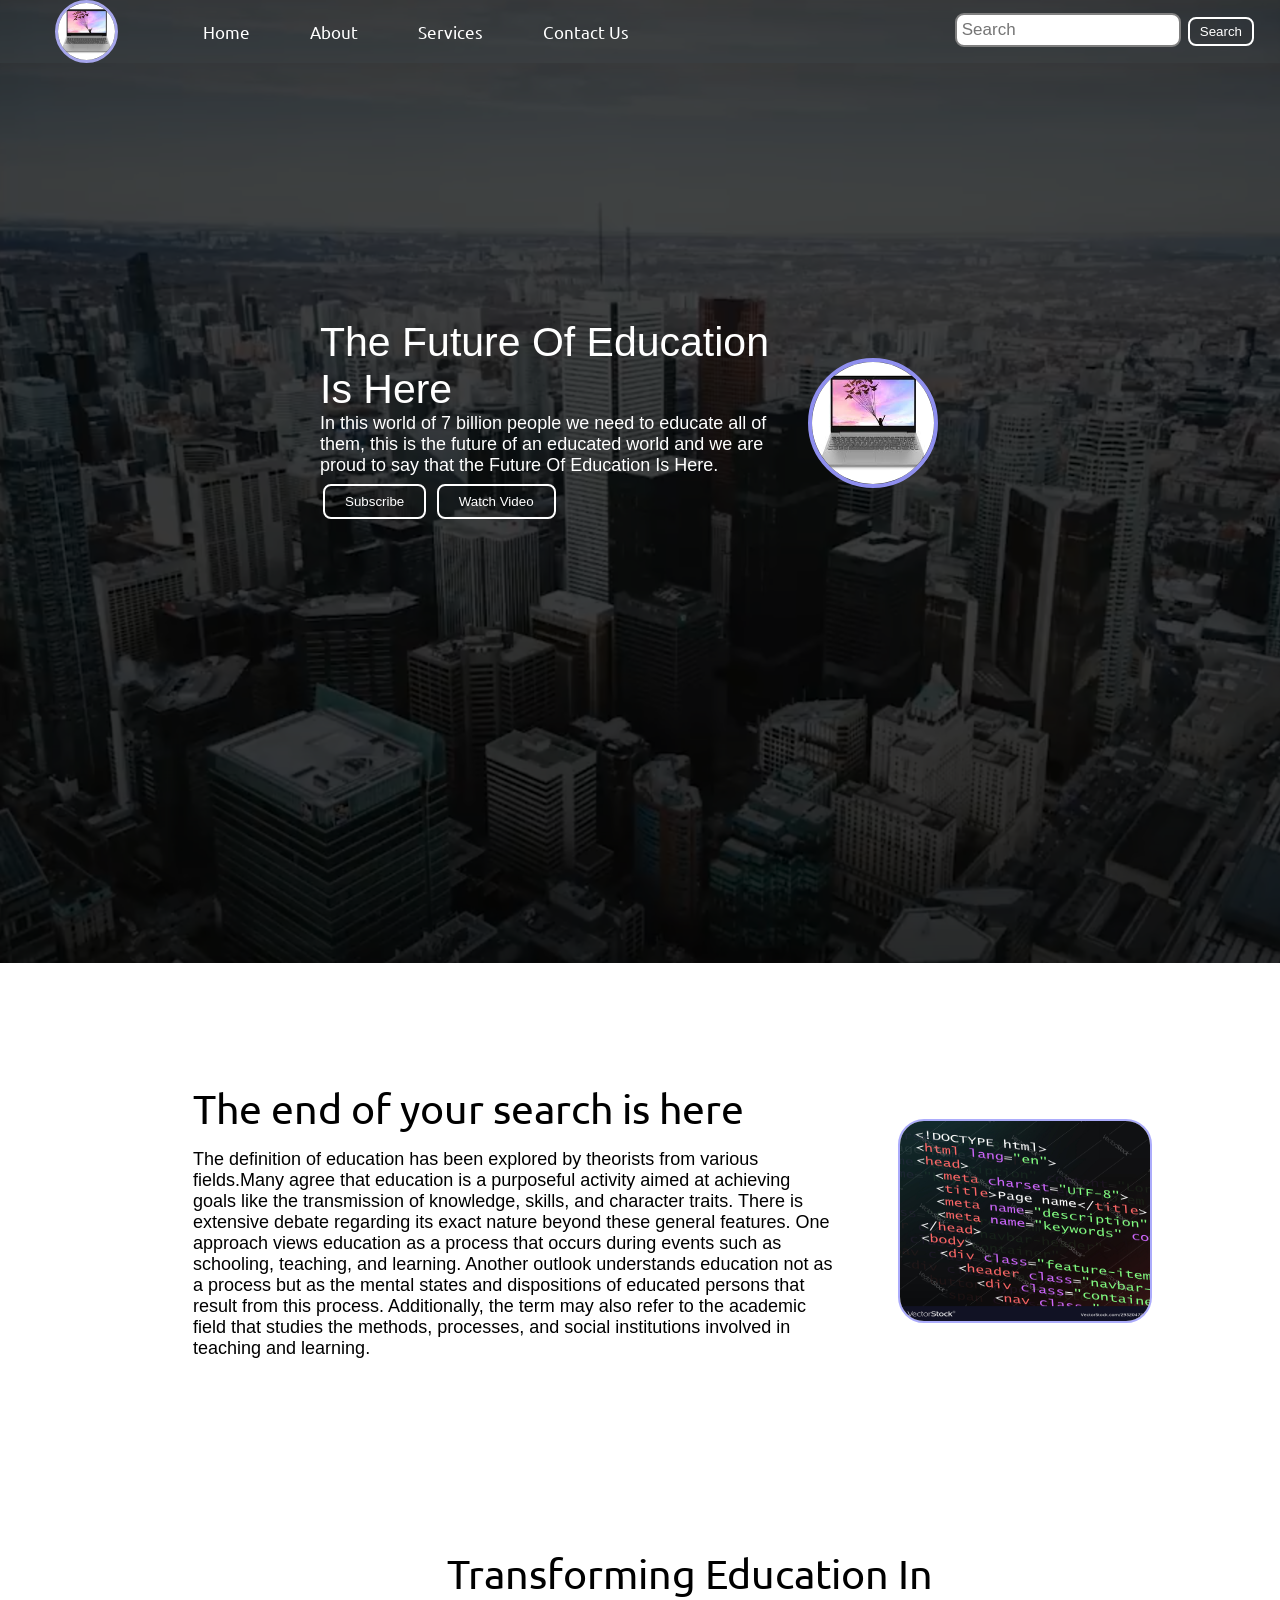
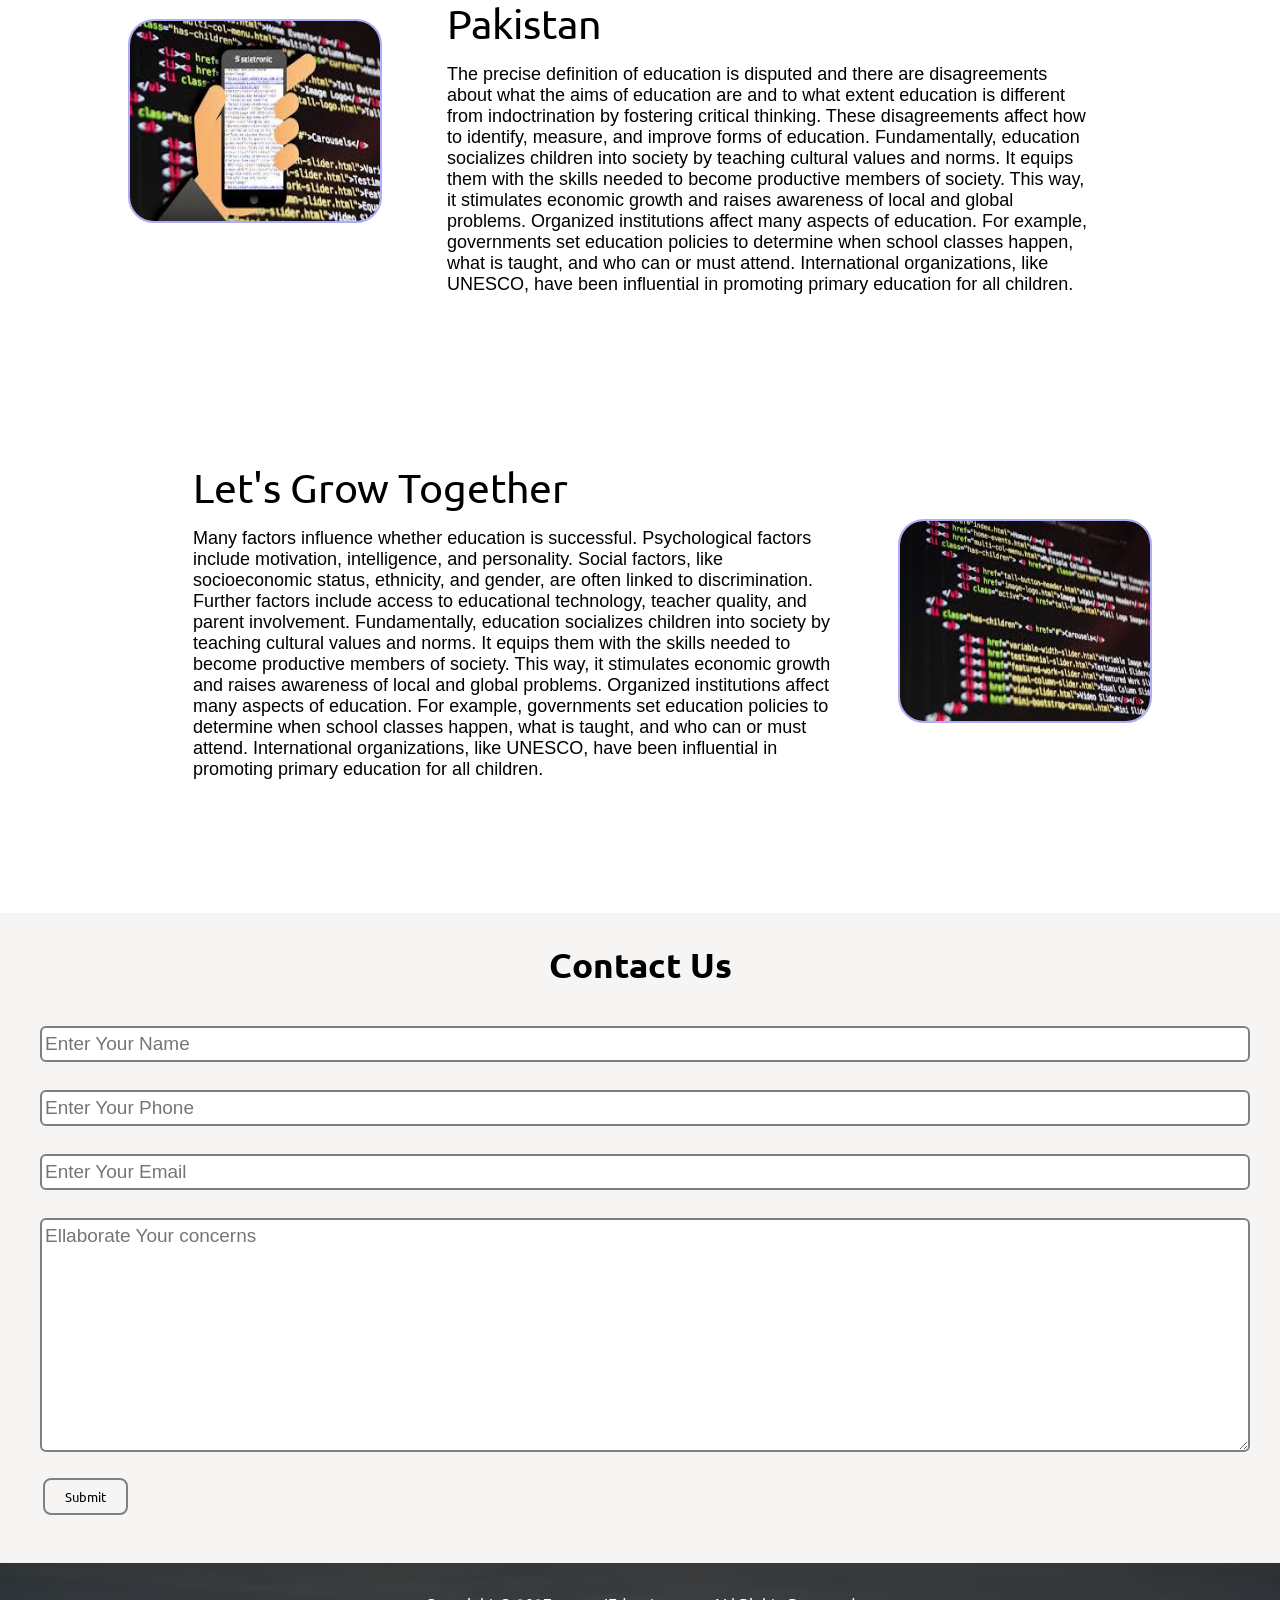
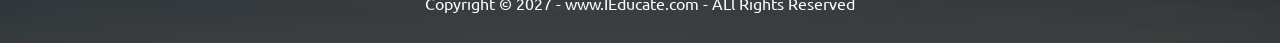
<file: i educate/index.html>
<!DOCTYPE html>
<html lang="en">

<head>
    <meta charset="UTF-8">
    <meta name="viewport" content="width=device-width, initial-scale=1.0">
    <title>IEducate - Transforming Online Education</title>
    <link rel="stylesheet" href="style.css">

</head>

<body>
    <nav class="navbar background">
        <ul class="nav-list">
            <div class="logo"><img src="img.jpeg" alt="Logo"></div>
            <li><a href="#Home">Home</a></li>
            <li><a href="#About">About</a></li>
            <li><a href="#Services">Services</a></li>
            <li><a href="#Contact Us">Contact Us</a></li>
        </ul>
        <div class="right-nav">
            <input type="text" name="search" id="search" placeholder="Search">
            <button class="btn btn-sm">Search</button>
        </div>
    </nav>


    <section class="background firstsection">
        <div class="box-main">
            <div class="firsthalf">
                <p class="text-big">The Future Of Education Is Here</p>
                <p class="text-small">In this world of 7 billion people we need to educate all of them, this is the
                    future of an educated world and we are proud to say that the Future Of Education Is Here. </p>
                <div class="button">
                    <button class="btn">Subscribe</button>
                    <button class="btn">Watch Video</button>

                </div>
            </div>
            <div class="secondhalf">
                <img src="img.jpeg" alt="Laptop image">
            </div>
        </div>
    </section>

    <section class="section">
        <div class="paras">
            <p class="sectiontag text-big">The end of your search is here</p>
            <p class="sectionsubtag text-small">The definition of education has been explored by theorists from various
                fields.Many agree that education is a purposeful activity aimed at achieving goals like the
                transmission of knowledge, skills, and character traits. There is extensive debate regarding its
                exact nature beyond these general features. One approach views education as a process that occurs during
                events such as schooling, teaching, and learning. Another outlook understands education not as a
                process but as the mental states and dispositions of educated persons that result from this process.
                Additionally, the term may also refer to the academic field that studies the methods, processes, and
                social institutions involved in teaching and learning.</p>
        </div>
        <div class="thumbnail">
            <img src="c1.jpeg" alt="">
        </div>
    </section>

    <section class="section section-left ">
        <div class="paras">
            <p class="sectiontag text-big">Transforming Education In Pakistan</p>
            <p class="sectionsubtag text-small">The precise definition of education is disputed and there are
                disagreements about what the aims of education are and to what extent education is different from
                indoctrination by fostering critical thinking. These disagreements affect how to identify, measure, and
                improve forms of education. Fundamentally, education socializes children into society by teaching
                cultural values and norms. It equips them with the skills needed to become productive members of
                society. This way, it stimulates economic growth and raises awareness of local and global problems.
                Organized institutions affect many aspects of education. For example, governments set education policies
                to determine when school classes happen, what is taught, and who can or must attend. International
                organizations, like UNESCO, have been influential in promoting primary education for all children.</p>
        </div>
        <div class="thumbnail">
            <img src="c2.jpeg" alt="">
        </div>
    </section>

    <section class="section">
        <div class="paras">
            <p class="sectiontag text-big">Let's Grow Together</p>
            <p class="sectionsubtag text-small">Many factors influence whether education is successful. Psychological
                factors include motivation, intelligence, and personality. Social factors, like socioeconomic status,
                ethnicity, and gender, are often linked to discrimination. Further factors include access to educational
                technology, teacher quality, and parent involvement. Fundamentally, education socializes children into
                society by teaching cultural values and norms. It equips them with the skills needed to become
                productive members of society. This way, it stimulates economic growth and raises awareness of local and
                global problems. Organized institutions affect many aspects of education. For example, governments set
                education policies to determine when school classes happen, what is taught, and who can or must attend.
                International organizations, like UNESCO, have been influential in promoting primary education for all
                children.</p>
        </div>
        <div class="thumbnail">
            <img src="c3.jpeg" alt="">
        </div>
    </section>

    <section class="contact">
        <h1 class="text-center">Contact Us</h1>
        <div class="form">
            <input type="text" class="form-input" name="Name" id="name" placeholder="Enter Your Name">
            <input type="Phone" class="form-input" name="Phone" id="Phone" placeholder="Enter Your Phone">
            <input type="Email" class="form-input" name="Email" id="Email" placeholder="Enter Your Email ">
            <textarea name="text" class="form-input" id="text" cols="30" rows="10"
                placeholder="Ellaborate Your concerns"></textarea>
            <button class="btn btn-dark">Submit</button>
        </div>
    </section>


    <footer class="background">
        <p class="text-footer">
            Copyright &copy; 2027 - www.IEducate.com - ALl Rights Reserved
        </p>
    </footer>
</body>

</html>
</file>
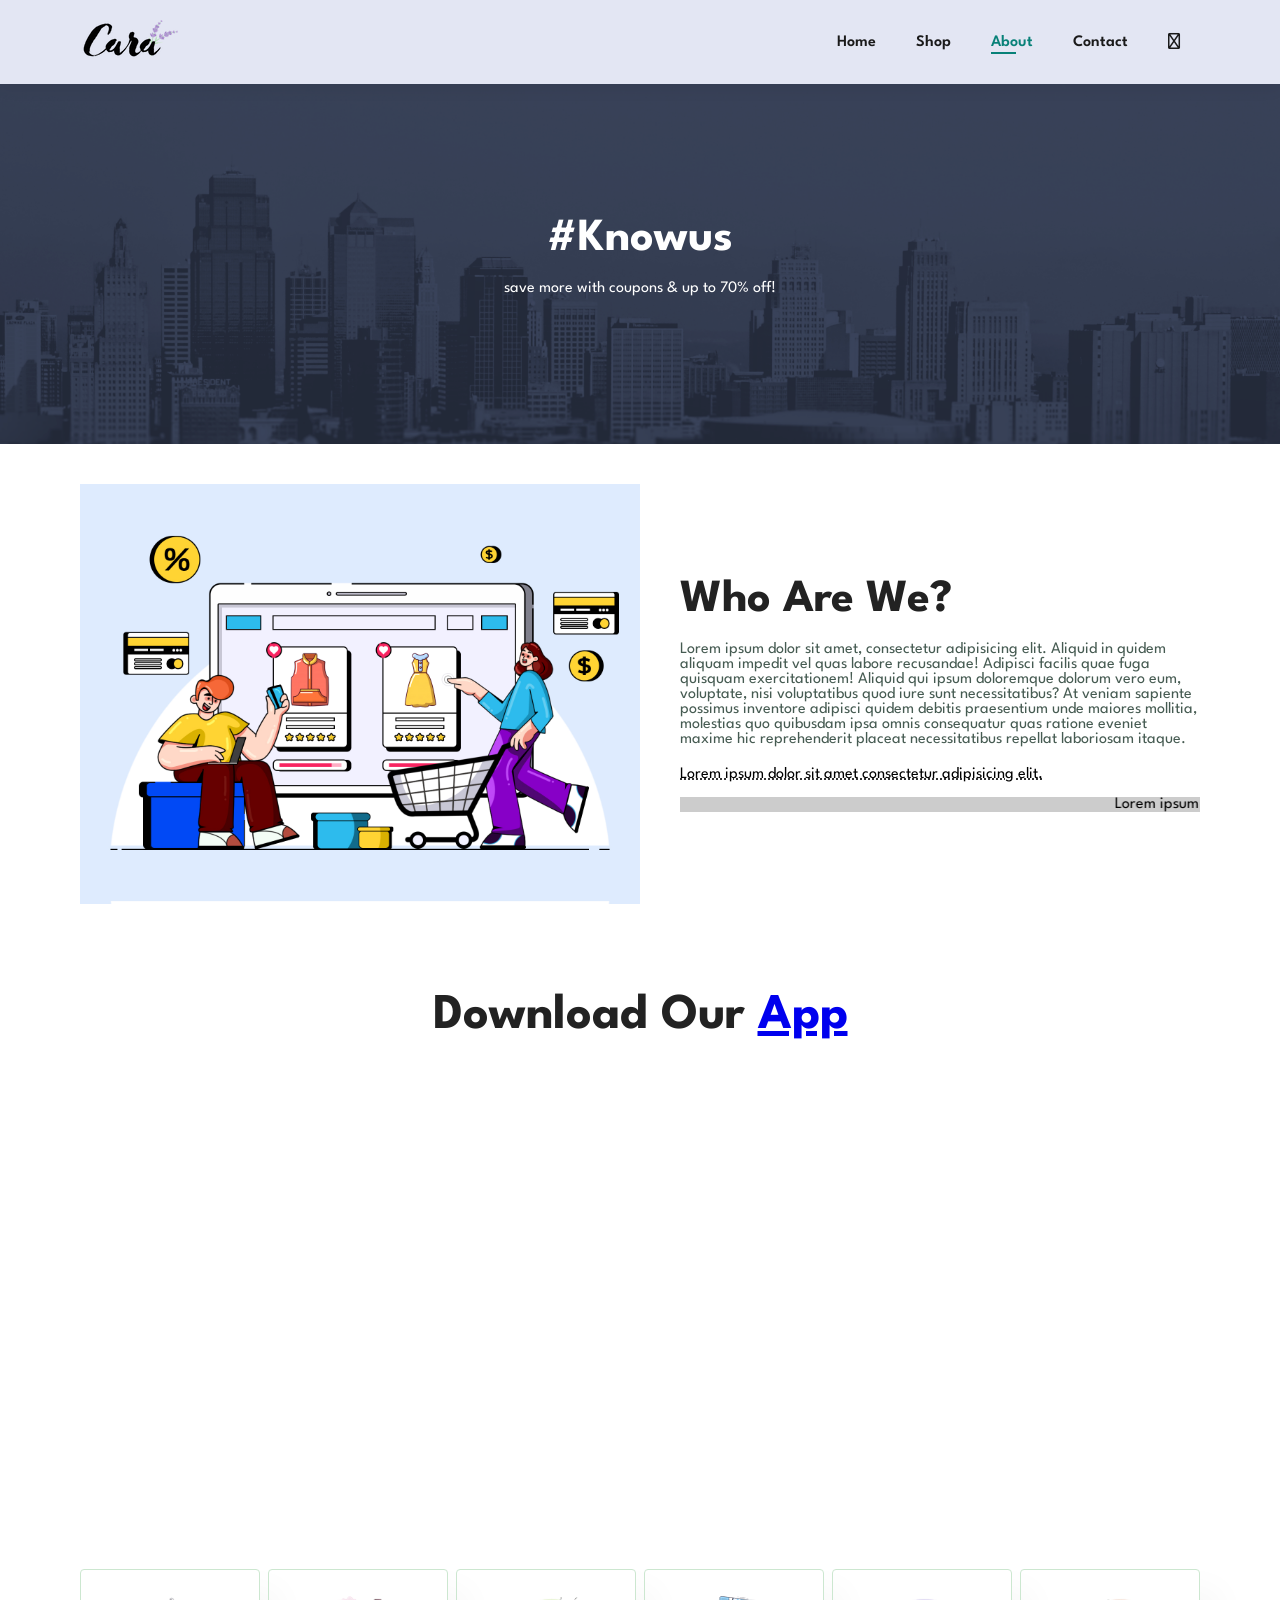
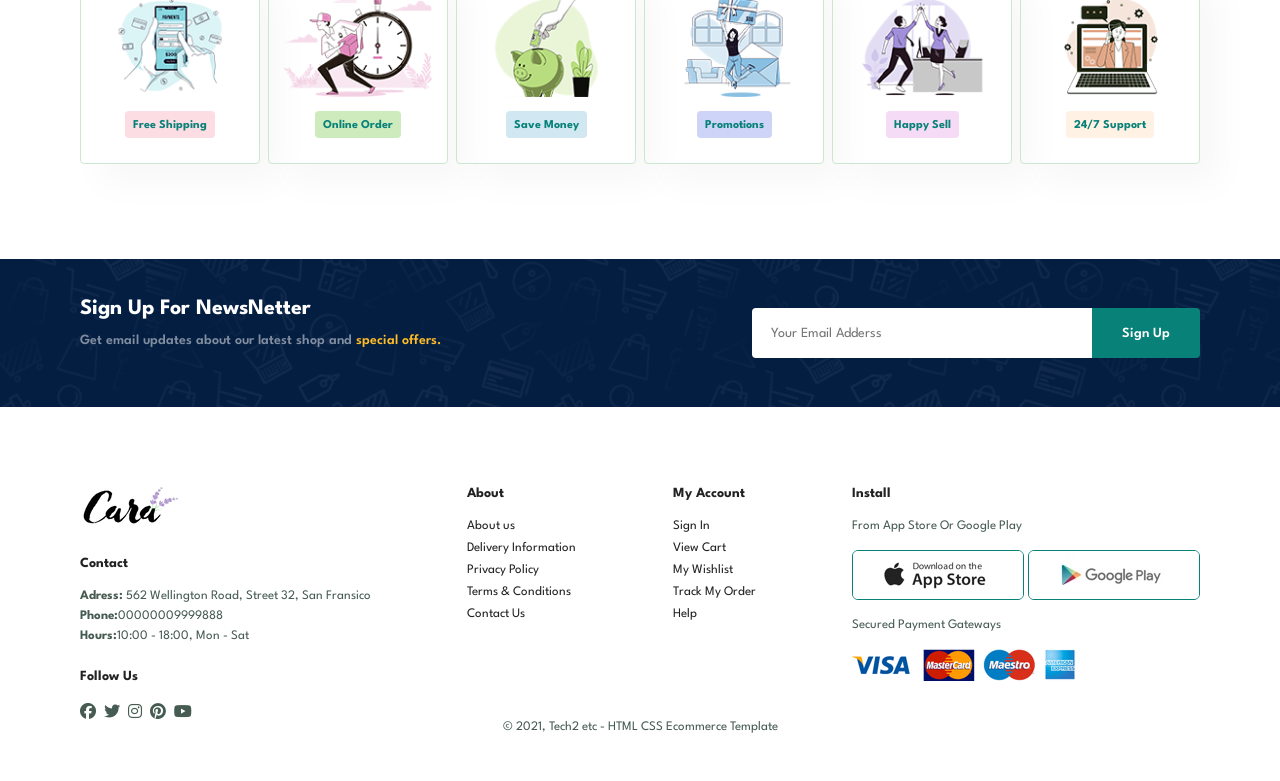
<file: e-commerce web/about.html>
<!DOCTYPE html>
<html lang="en">

<head>
    <meta charset="UTF-8">
    <meta name="viewport" content="width=device-width, initial-scale=1.0">
    <title>Document</title>
    <link rel="stylesheet" href="style.css">
    <link rel="stylesheet" href="https://cdnjs.cloudflare.com/ajax/libs/font-awesome/6.5.1/css/all.min.css"
        integrity="sha512-DTOQO9RWCH3ppGqcWaEA1BIZOC6xxalwEsw9c2QQeAIftl+Vegovlnee1c9QX4TctnWMn13TZye+giMm8e2LwA=="
        crossorigin="anonymous" referrerpolicy="no-referrer" />
</head>

<body>
    <section id="header">
        <a href="#"><img src="logo.png" alt=""></a>
        <div>
            <ul id="nav-bar">
                <li><a href="index.html">Home</a></li>
                <li><a href="shop.html">Shop</a></li>
                <li><a class="active" href="about.html">About</a></li>
                <li><a href="contact.html">Contact</a></li>
                <li><a href="cart.html"><i class="far fa-shopping-bag"></i></a></li>
            </ul>
            <div id="mobile">
                <i id="bar" class=""></i>
            </div>
        </div>
    </section>

    <section id="page-header" class="about-header" style="background-image: url(banner.png);">
        <h2>#Knowus</h2>
        <p>save more with coupons & up to 70% off!</p>
    </section>

    <section id="about-head" class="section-p1">
        <img src="a6.jpg" alt="">
        <div>
            <h2>Who Are We?</h2>
            <p>Lorem ipsum dolor sit amet, consectetur adipisicing elit. Aliquid in quidem aliquam impedit vel quas
                labore recusandae! Adipisci facilis quae fuga quisquam exercitationem! Aliquid qui ipsum doloremque
                dolorum vero eum, voluptate, nisi voluptatibus quod iure sunt necessitatibus? At veniam sapiente
                possimus inventore adipisci quidem debitis praesentium unde maiores mollitia, molestias quo quibusdam
                ipsa omnis consequatur quas ratione eveniet maxime hic reprehenderit placeat necessitatibus repellat
                laboriosam itaque.</p>
            <abbr title="">Lorem ipsum dolor sit amet consectetur adipisicing elit. </abbr>
            <br><br>
            <marquee bgcolor="#ccc" loop="-1" scrollamount="5" width="100%">Lorem ipsum dolor sit amet, consectetur
                adipisicing elit. Cum eaque corrupti exercitationem nobis veniam delectus optio dolorem, sed maxime
                cumque nostrum sequi magnam perspiciatis molestias consequatur beatae ducimus sunt architecto?</marquee>
        </div>
    </section>

    <section id="about-app" class="section-p1">
        <h1>Download Our <a href="#">App</a></h1>
        <div class="video">
            <video autoplay muted loop src="1.mp4"></video>
        </div>
    </section>

    <section id="feature" class="section-p1">

        <div class="fe-box">
            <img src="f1.png" alt="">
            <h6>Free Shipping</h6>
        </div>
        <div class="fe-box">
            <img src="f2.png" alt="">
            <h6>Online Order</h6>
        </div>
        <div class="fe-box">
            <img src="f3.png" alt="">
            <h6>Save Money</h6>
        </div>
        <div class="fe-box">
            <img src="f4.png" alt="">
            <h6>Promotions</h6>
        </div>
        <div class="fe-box">
            <img src="f5.png" alt="">
            <h6>Happy Sell</h6>
        </div>
        <div class="fe-box">
            <img src="f6.png" alt="">
            <h6>24/7 Support</h6>
        </div>
    </section>

    <section id="newsletter" class="section-p1 section-m1">
        <div class="newstext">
            <h4>Sign Up For NewsNetter</h4>
            <p>Get email updates about our latest shop and<span>
                    special offers.</span></p>
        </div>
        <div class="form">
            <input type="text" placeholder="Your Email Adderss">
            <button class="normal">Sign Up</button>
        </div>
    </section>


    <footer class="section-p1">
        <div class="col">
            <img class="logo" src="logo.png" alt="">
            <h4>Contact</h4>
            <p><strong>Adress:</strong> 562 Wellington Road, Street 32, San Fransico</p>
            <p><strong>Phone:</strong>00000009999888</p>
            <p><strong>Hours:</strong>10:00 - 18:00, Mon - Sat</p>
            <div class="follow">
                <h4>Follow Us</h4>
                <div class="icons">
                    <i class="fa-brands fa-facebook"></i>
                    <i class="fa-brands fa-twitter"></i>
                    <i class="fa-brands fa-instagram"></i>
                    <i class="fa-brands fa-pinterest"></i>
                    <i class="fa-brands fa-youtube"></i>
                </div>
            </div>
        </div>

        <div class="col">
            <h4>About</h4>
            <a href="#">About us</a>
            <a href="#">Delivery Information</a>
            <a href="#">Privacy Policy</a>
            <a href="#">Terms & Conditions</a>
            <a href="#">Contact Us</a>

        </div>
        <div class="col">
            <h4>My Account</h4>
            <a href="#">Sign In</a>
            <a href="#">View Cart</a>
            <a href="#">My Wishlist</a>
            <a href="#">Track My Order</a>
            <a href="#">Help</a>

        </div>

        <div class="col install">
            <h4>Install</h4>
            <p>From App Store Or Google Play</p>
            <div class="row">
                <img src="app.jpg" alt="">
                <img src="play.jpg" alt="">
            </div>
            <p>Secured Payment Gateways</p>
            <img src="pay.png" alt="">
        </div>
        <div class="copyright">
            <p>&copy; 2021, Tech2 etc - HTML CSS Ecommerce Template</p>
        </div>
    </footer>

    </body>
    </html>
</file>
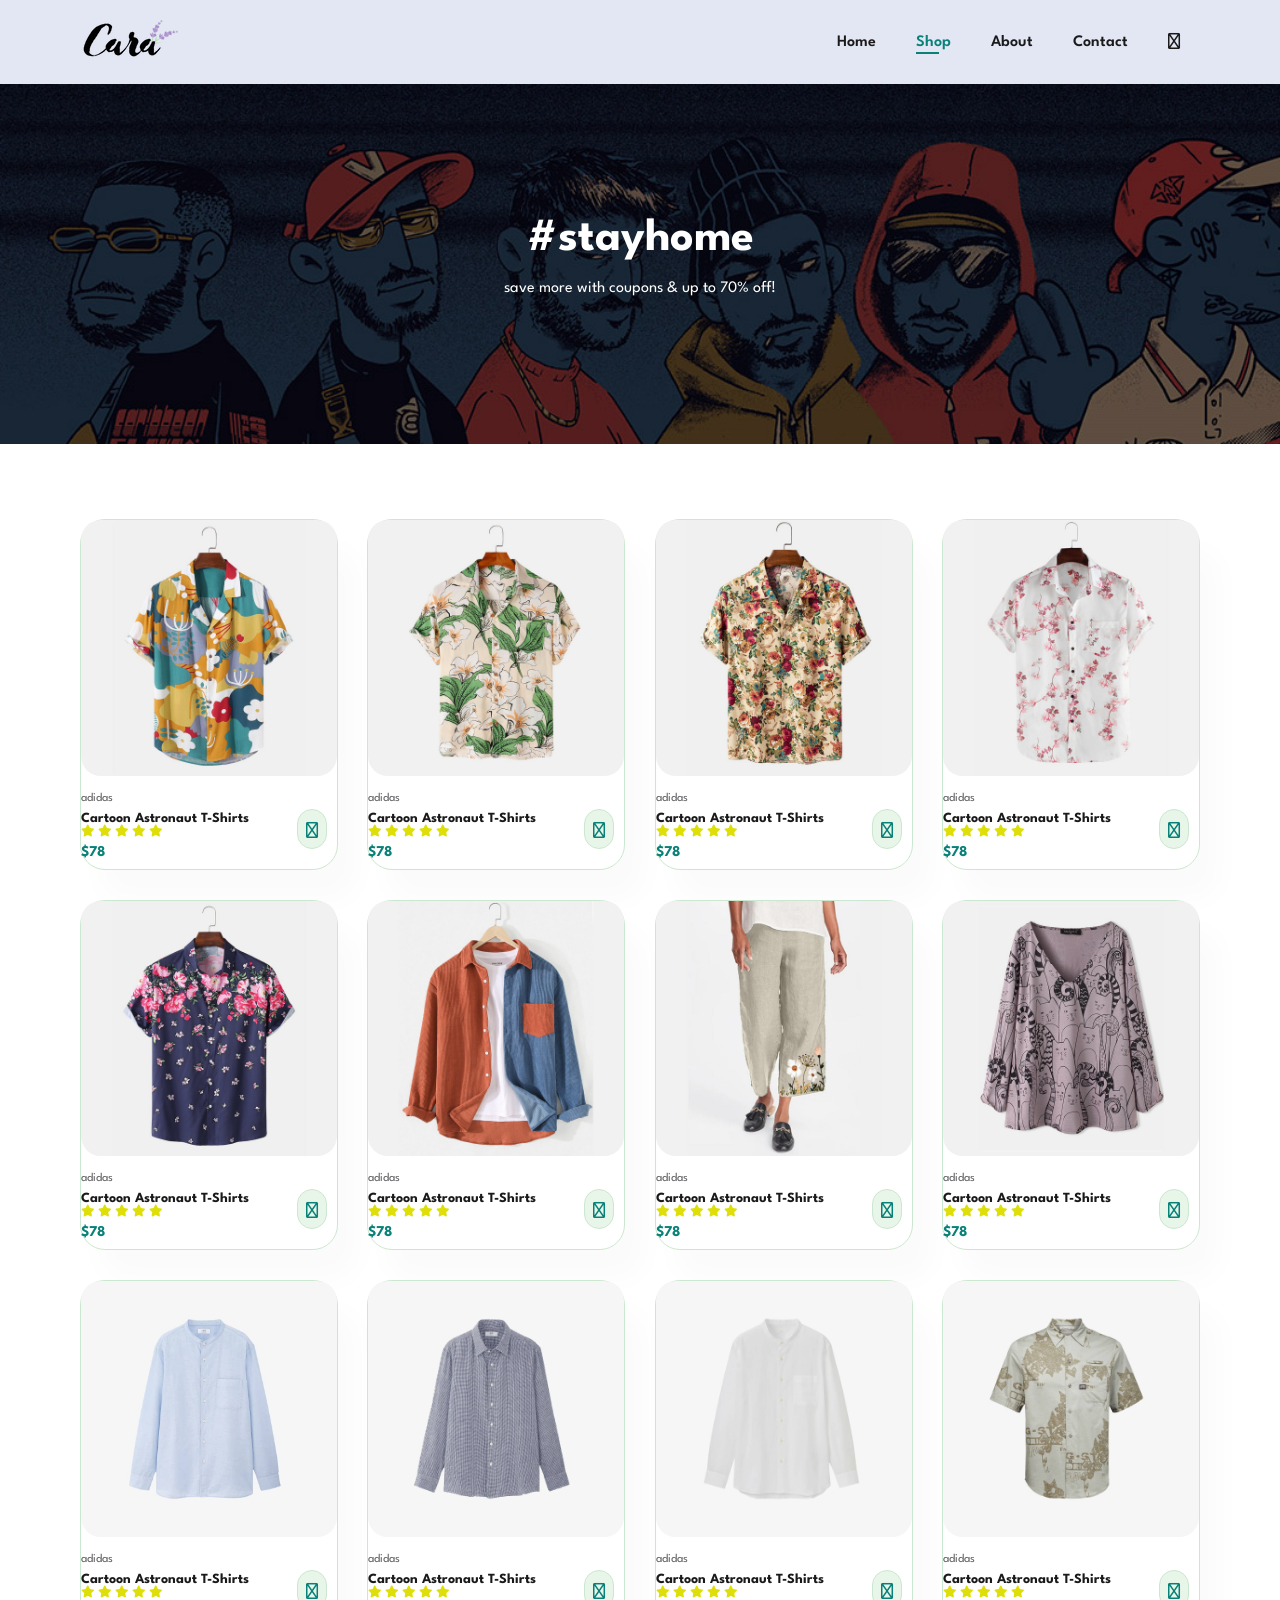
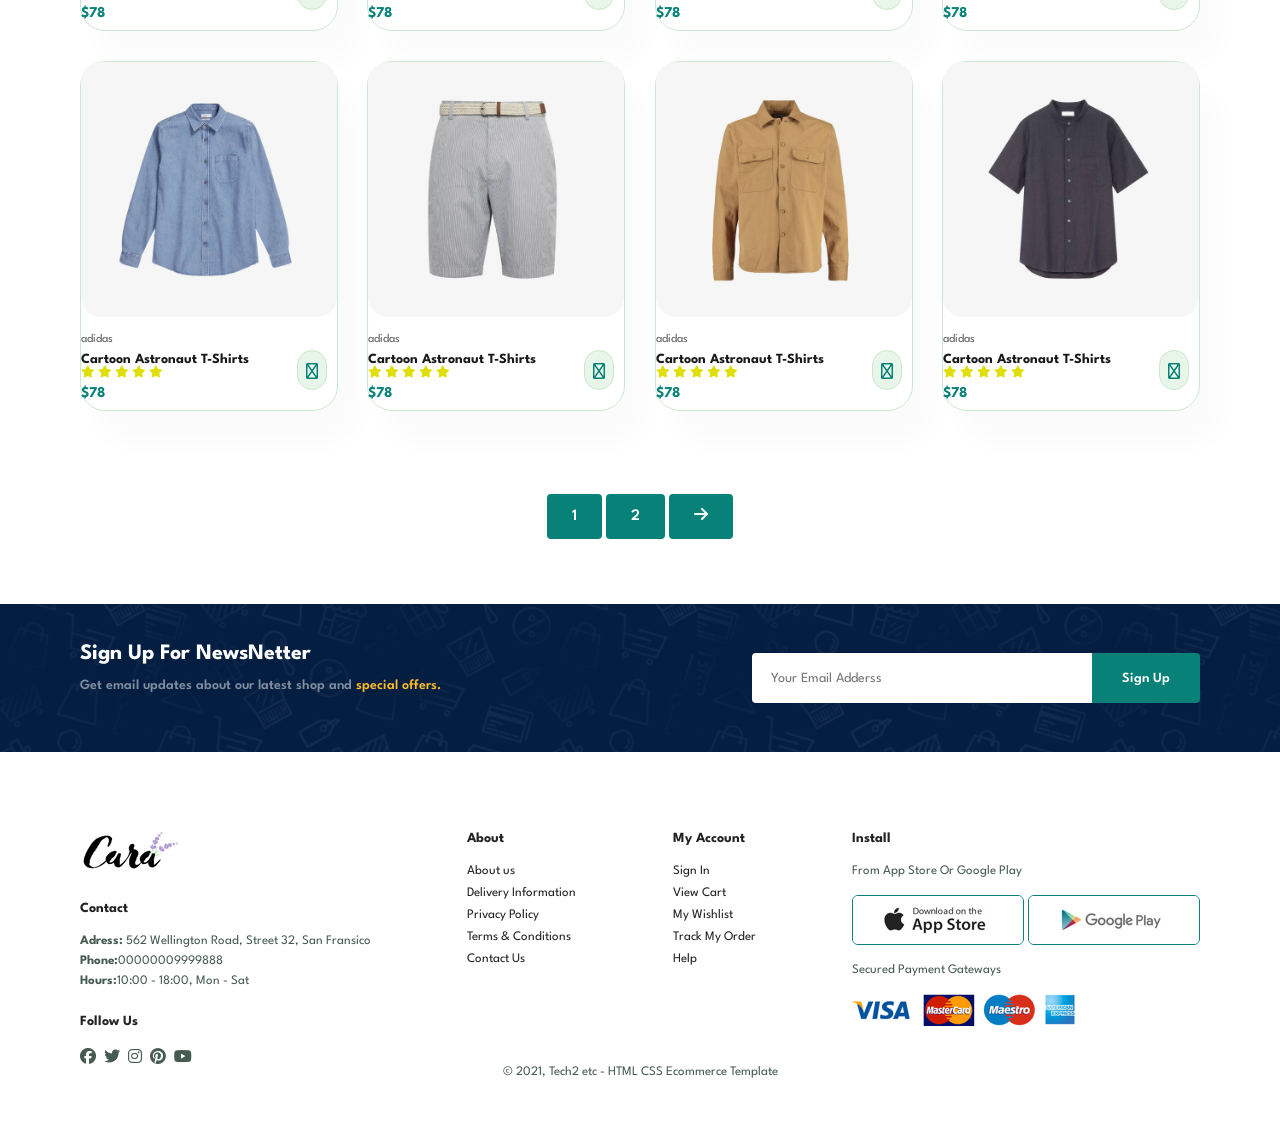
<file: e-commerce web/shop.html>
<!DOCTYPE html>
<html lang="en">
<head>
    <meta charset="UTF-8">
    <meta name="viewport" content="width=device-width, initial-scale=1.0">
    <title>Document</title>
    <link rel="stylesheet" href="style.css">
<link rel="stylesheet" href="https://cdnjs.cloudflare.com/ajax/libs/font-awesome/6.5.1/css/all.min.css"
        integrity="sha512-DTOQO9RWCH3ppGqcWaEA1BIZOC6xxalwEsw9c2QQeAIftl+Vegovlnee1c9QX4TctnWMn13TZye+giMm8e2LwA=="
        crossorigin="anonymous" referrerpolicy="no-referrer" />
</head>
<body>
    <section id="header">
        <a href="#"><img src="logo.png"  alt=""></a>
        <div>
            <ul id="nav-bar">
                <li><a  href="index.html">Home</a></li>
                <li><a class="active" href="shop.html">Shop</a></li>
               
                <li><a href="about.html">About</a></li>
                <li><a href="contact.html">Contact</a></li>
                <li><a href="cart.html"><i class="far fa-shopping-bag"></i></a></li> 
            </ul>
             <div id="mobile">
                <i id="bar" class=""></i>
             </div>
        </div>
    </section>

    <section id="page-header">
        <h2>#stayhome</h2>
        <p>save more with coupons & up to 70% off!</p>
    </section>

    <section id="product1" class="section-p1">
        <div class="pro-container">
            <div class="pro" onclick="window.location.href='sproduct.html';">
                <img src="f1.jpg" alt="">
                <div class="des">
                    <span>adidas</span>
                    <h5>Cartoon Astronaut T-Shirts</h5>
                    <div class="star">
                        <i class="fas fa-star"></i>
                        <i class="fas fa-star"></i>
                        <i class="fas fa-star"></i>
                        <i class="fas fa-star"></i>
                        <i class="fas fa-star"></i>

                    </div>
                    <h4>$78</h4>
                </div>
                <a href="#"><i class="fa-solid fa-cart-shopping cart"></i></a>
            </div>
            <div class="pro">
                <img src="f2.jpg" alt="">
                <div class="des">
                    <span>adidas</span>
                    <h5>Cartoon Astronaut T-Shirts</h5>
                    <div class="star">
                        <i class="fas fa-star"></i>
                        <i class="fas fa-star"></i>
                        <i class="fas fa-star"></i>
                        <i class="fas fa-star"></i>
                        <i class="fas fa-star"></i>

                    </div>
                    <h4>$78</h4>
                </div>
                <a href="#"><i class="fa-solid fa-cart-shopping cart"></i></a>
            </div>
            <div class="pro">
                <img src="f3.jpg" alt="">
                <div class="des">
                    <span>adidas</span>
                    <h5>Cartoon Astronaut T-Shirts</h5>
                    <div class="star">
                        <i class="fas fa-star"></i>
                        <i class="fas fa-star"></i>
                        <i class="fas fa-star"></i>
                        <i class="fas fa-star"></i>
                        <i class="fas fa-star"></i>

                    </div>
                    <h4>$78</h4>
                </div>
                <a href="#"><i class="fa-solid fa-cart-shopping cart"></i></a>
            </div>
            <div class="pro">
                <img src="f4.jpg" alt="">
                <div class="des">
                    <span>adidas</span>
                    <h5>Cartoon Astronaut T-Shirts</h5>
                    <div class="star">
                        <i class="fas fa-star"></i>
                        <i class="fas fa-star"></i>
                        <i class="fas fa-star"></i>
                        <i class="fas fa-star"></i>
                        <i class="fas fa-star"></i>

                    </div>
                    <h4>$78</h4>
                </div>
                <a href="#"><i class="fa-solid fa-cart-shopping cart"></i></a>
            </div>
            <div class="pro">
                <img src="f5.jpg" alt="">
                <div class="des">
                    <span>adidas</span>
                    <h5>Cartoon Astronaut T-Shirts</h5>
                    <div class="star">
                        <i class="fas fa-star"></i>
                        <i class="fas fa-star"></i>
                        <i class="fas fa-star"></i>
                        <i class="fas fa-star"></i>
                        <i class="fas fa-star"></i>

                    </div>
                    <h4>$78</h4>
                </div>
                <a href="#"><i class="fa-solid fa-cart-shopping cart"></i></a>
            </div>
            <div class="pro">
                <img src="f6.jpg" alt="">
                <div class="des">
                    <span>adidas</span>
                    <h5>Cartoon Astronaut T-Shirts</h5>
                    <div class="star">
                        <i class="fas fa-star"></i>
                        <i class="fas fa-star"></i>
                        <i class="fas fa-star"></i>
                        <i class="fas fa-star"></i>
                        <i class="fas fa-star"></i>

                    </div>
                    <h4>$78</h4>
                </div>
                <a href="#"><i class="fa-solid fa-cart-shopping cart"></i></a>
            </div>
            <div class="pro">
                <img src="f7.jpg" alt="">
                <div class="des">
                    <span>adidas</span>
                    <h5>Cartoon Astronaut T-Shirts</h5>
                    <div class="star">
                        <i class="fas fa-star"></i>
                        <i class="fas fa-star"></i>
                        <i class="fas fa-star"></i>
                        <i class="fas fa-star"></i>
                        <i class="fas fa-star"></i>

                    </div>
                    <h4>$78</h4>
                </div>
                <a href="#"><i class="fa-solid fa-cart-shopping cart"></i></a>
            </div>
            <div class="pro">
                <img src="f8.jpg" alt="">
                <div class="des">
                    <span>adidas</span>
                    <h5>Cartoon Astronaut T-Shirts</h5>
                    <div class="star">
                        <i class="fas fa-star"></i>
                        <i class="fas fa-star"></i>
                        <i class="fas fa-star"></i>
                        <i class="fas fa-star"></i>
                        <i class="fas fa-star"></i>

                    </div>
                    <h4>$78</h4>
                </div>
                <a href="#"><i class="fa-solid fa-cart-shopping cart"></i></a>
            </div>
        

    
        
            <div class="pro">
                <img src="n1.jpg" alt="">
                <div class="des">
                    <span>adidas</span>
                    <h5>Cartoon Astronaut T-Shirts</h5>
                    <div class="star">
                        <i class="fas fa-star"></i>
                        <i class="fas fa-star"></i>
                        <i class="fas fa-star"></i>
                        <i class="fas fa-star"></i>
                        <i class="fas fa-star"></i>

                    </div>
                    <h4>$78</h4>
                </div>
                <a href="#"><i class="fa-solid fa-cart-shopping cart"></i></a>
            </div>
            <div class="pro">
                <img src="n2.jpg" alt="">
                <div class="des">
                    <span>adidas</span>
                    <h5>Cartoon Astronaut T-Shirts</h5>
                    <div class="star">
                        <i class="fas fa-star"></i>
                        <i class="fas fa-star"></i>
                        <i class="fas fa-star"></i>
                        <i class="fas fa-star"></i>
                        <i class="fas fa-star"></i>

                    </div>
                    <h4>$78</h4>
                </div>
                <a href="#"><i class="fa-solid fa-cart-shopping cart"></i></a>
            </div>
            <div class="pro">
                <img src="n3.jpg" alt="">
                <div class="des">
                    <span>adidas</span>
                    <h5>Cartoon Astronaut T-Shirts</h5>
                    <div class="star">
                        <i class="fas fa-star"></i>
                        <i class="fas fa-star"></i>
                        <i class="fas fa-star"></i>
                        <i class="fas fa-star"></i>
                        <i class="fas fa-star"></i>

                    </div>
                    <h4>$78</h4>
                </div>
                <a href="#"><i class="fa-solid fa-cart-shopping cart"></i></a>
            </div>
            <div class="pro">
                <img src="n4.jpg" alt="">
                <div class="des">
                    <span>adidas</span>
                    <h5>Cartoon Astronaut T-Shirts</h5>
                    <div class="star">
                        <i class="fas fa-star"></i>
                        <i class="fas fa-star"></i>
                        <i class="fas fa-star"></i>
                        <i class="fas fa-star"></i>
                        <i class="fas fa-star"></i>

                    </div>
                    <h4>$78</h4>
                </div>
                <a href="#"><i class="fa-solid fa-cart-shopping cart"></i></a>
            </div>
            <div class="pro">
                <img src="n5.jpg" alt="">
                <div class="des">
                    <span>adidas</span>
                    <h5>Cartoon Astronaut T-Shirts</h5>
                    <div class="star">
                        <i class="fas fa-star"></i>
                        <i class="fas fa-star"></i>
                        <i class="fas fa-star"></i>
                        <i class="fas fa-star"></i>
                        <i class="fas fa-star"></i>

                    </div>
                    <h4>$78</h4>
                </div>
                <a href="#"><i class="fa-solid fa-cart-shopping cart"></i></a>
            </div>
            <div class="pro">
                <img src="n6.jpg" alt="">
                <div class="des">
                    <span>adidas</span>
                    <h5>Cartoon Astronaut T-Shirts</h5>
                    <div class="star">
                        <i class="fas fa-star"></i>
                        <i class="fas fa-star"></i>
                        <i class="fas fa-star"></i>
                        <i class="fas fa-star"></i>
                        <i class="fas fa-star"></i>

                    </div>
                    <h4>$78</h4>
                </div>
                <a href="#"><i class="fa-solid fa-cart-shopping cart"></i></a>
            </div>
            <div class="pro">
                <img src="n7.jpg" alt="">
                <div class="des">
                    <span>adidas</span>
                    <h5>Cartoon Astronaut T-Shirts</h5>
                    <div class="star">
                        <i class="fas fa-star"></i>
                        <i class="fas fa-star"></i>
                        <i class="fas fa-star"></i>
                        <i class="fas fa-star"></i>
                        <i class="fas fa-star"></i>

                    </div>
                    <h4>$78</h4>
                </div>
                <a href="#"><i class="fa-solid fa-cart-shopping cart"></i></a>
            </div>
            <div class="pro">
                <img src="n8.jpg" alt="">
                <div class="des">
                    <span>adidas</span>
                    <h5>Cartoon Astronaut T-Shirts</h5>
                    <div class="star">
                        <i class="fas fa-star"></i>
                        <i class="fas fa-star"></i>
                        <i class="fas fa-star"></i>
                        <i class="fas fa-star"></i>
                        <i class="fas fa-star"></i>

                    </div>
                    <h4>$78</h4>
                </div>
                <a href="#"><i class="fa-solid fa-cart-shopping cart"></i></a>
            </div>
        </div>
    </section>

    <section id="pagination" class="section-p1">
        <a href="#">1</a>
        <a href="#">2</a>
        <a href="#"><i class="fa-solid fa-arrow-right"></i></a>
    </section>

    <section id="newsletter" class="section-p1 section-m1">
        <div class="newstext">
            <h4>Sign Up For NewsNetter</h4>
            <p>Get email updates about our latest shop and<span>
                    special offers.</span></p>
        </div>
        <div class="form">
            <input type="text" placeholder="Your Email Adderss">
            <button class="normal">Sign Up</button>
        </div>
    </section>

    <footer class="section-p1">
        <div class="col">
            <img class="logo" src="logo.png" alt="">
            <h4>Contact</h4>
            <p><strong>Adress:</strong> 562 Wellington Road, Street 32, San Fransico</p>
            <p><strong>Phone:</strong>00000009999888</p>
            <p><strong>Hours:</strong>10:00 - 18:00, Mon - Sat</p>
            <div class="follow">
                <h4>Follow Us</h4>
                <div class="icons">
                    <i class="fa-brands fa-facebook"></i>
                    <i class="fa-brands fa-twitter"></i>
                    <i class="fa-brands fa-instagram"></i>
                    <i class="fa-brands fa-pinterest"></i>
                    <i class="fa-brands fa-youtube"></i>
                </div>
            </div>
        </div>

        <div class="col">
            <h4>About</h4>
            <a href="#">About us</a>
            <a href="#">Delivery Information</a>
            <a href="#">Privacy Policy</a>
            <a href="#">Terms & Conditions</a>
            <a href="#">Contact Us</a>

        </div>
        <div class="col">
            <h4>My Account</h4>
            <a href="#">Sign In</a>
            <a href="#">View Cart</a>
            <a href="#">My Wishlist</a>
            <a href="#">Track My Order</a>
            <a href="#">Help</a>

        </div>

        <div class="col install">
            <h4>Install</h4>
            <p>From App Store Or Google Play</p>
            <div class="row">
            <img src="app.jpg" alt="">
            <img src="play.jpg" alt="">
            </div>
            <p>Secured Payment Gateways</p>
            <img src="pay.png" alt="">
        </div>
        <div class="copyright">
            <p>&copy; 2021, Tech2 etc - HTML CSS Ecommerce Template</p>
        </div>
    </footer>
</body>
</html>
</file>
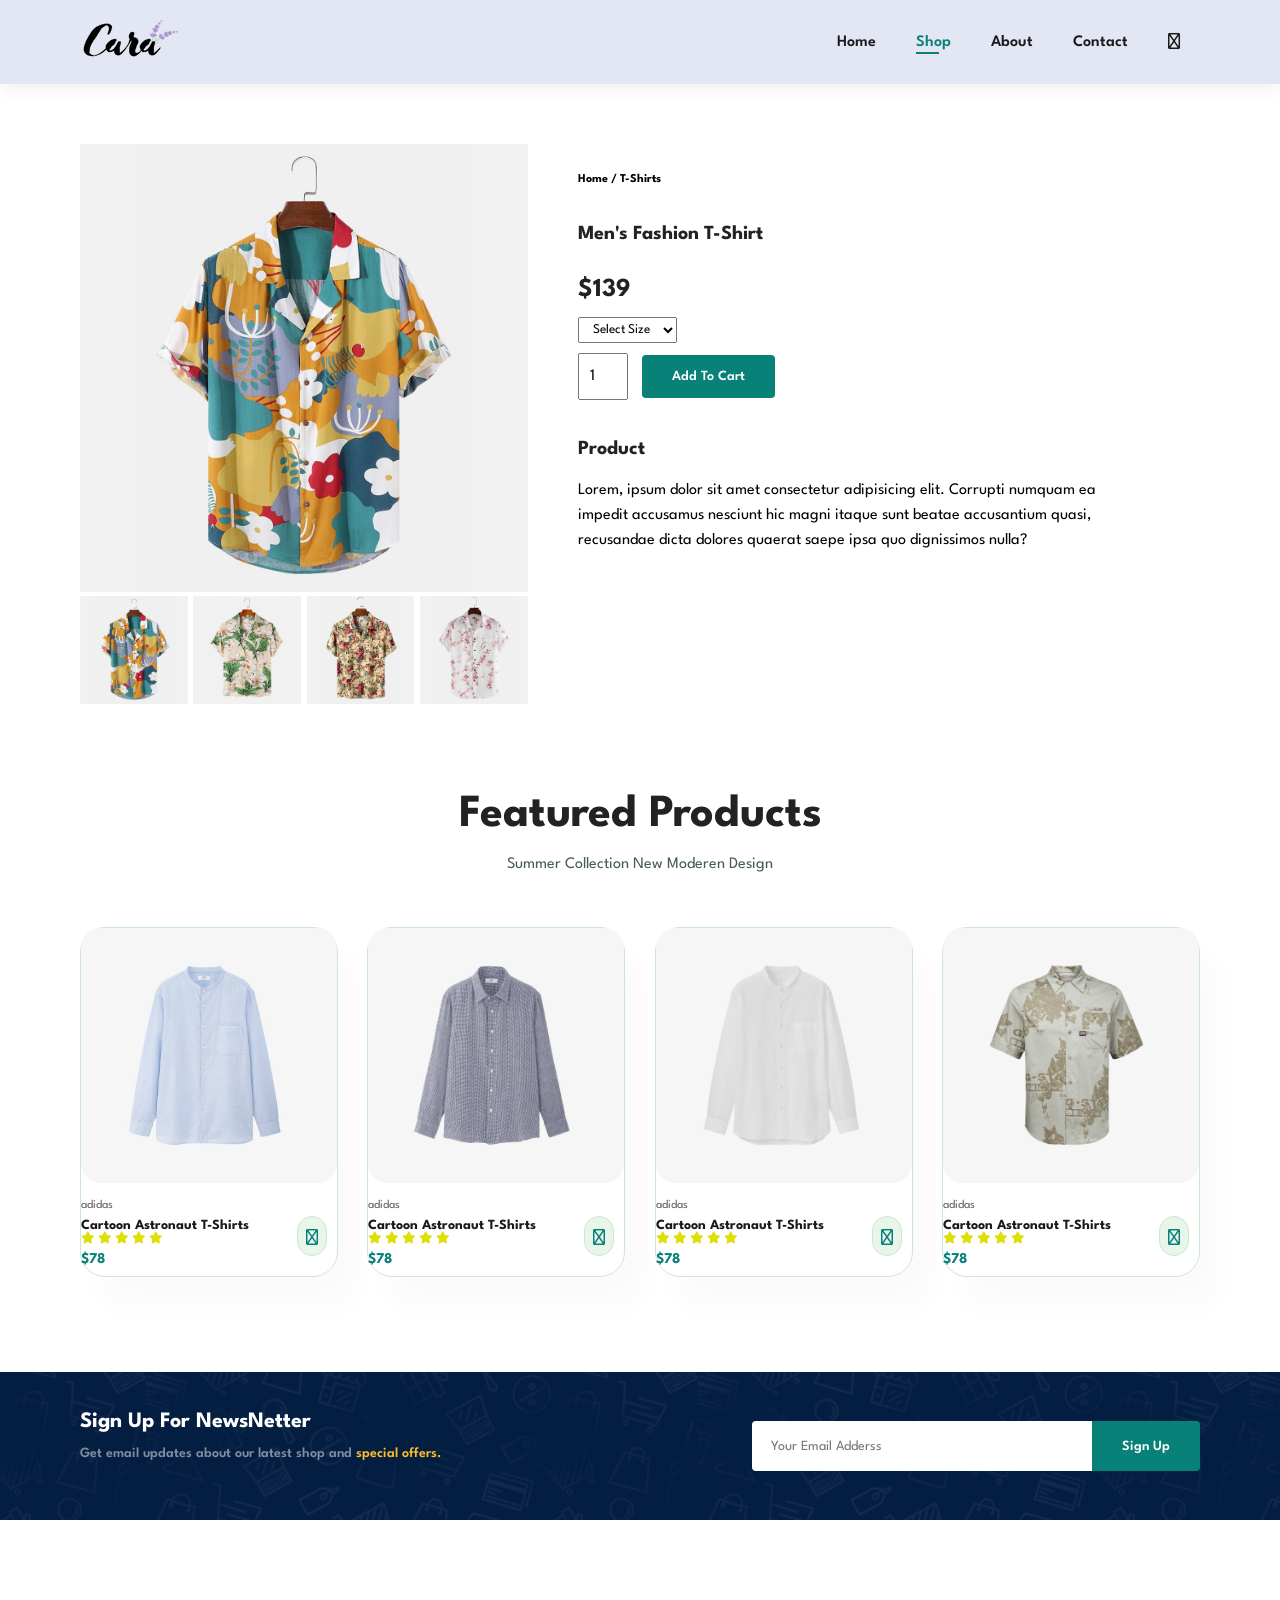
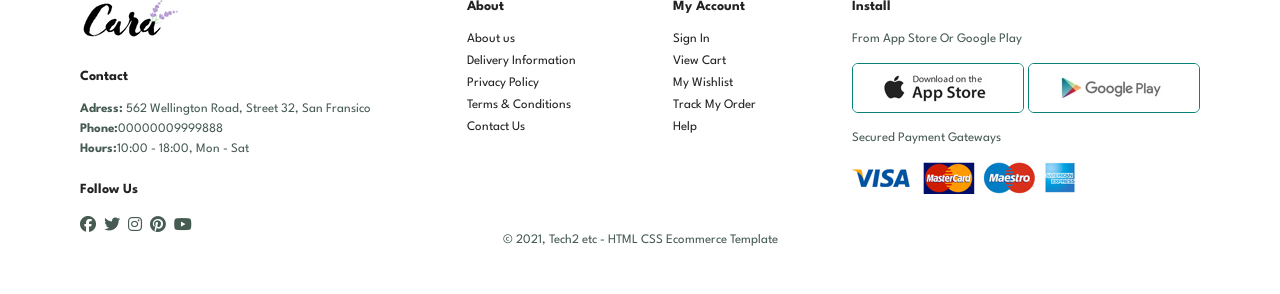
<file: e-commerce web/sproduct.html>
<!DOCTYPE html>
<html lang="en">

<head>
    <meta charset="UTF-8">
    <meta name="viewport" content="width=device-width, initial-scale=1.0">
    <title>Document</title>
    <link rel="stylesheet" href="style.css">
    <link rel="stylesheet" href="https://cdnjs.cloudflare.com/ajax/libs/font-awesome/6.5.1/css/all.min.css"
        integrity="sha512-DTOQO9RWCH3ppGqcWaEA1BIZOC6xxalwEsw9c2QQeAIftl+Vegovlnee1c9QX4TctnWMn13TZye+giMm8e2LwA=="
        crossorigin="anonymous" referrerpolicy="no-referrer" />
</head>

<body>
    <section id="header">
        <a href="#"><img src="logo.png" alt=""></a>
        <div>
            <ul id="nav-bar">
                <li><a href="index.html">Home</a></li>
                <li><a class="active" href="shop.html">Shop</a></li>
                <li><a href="about.html">About</a></li>
                <li><a href="contact.html">Contact</a></li>
                <li><a href="cart.html"><i class="far fa-shopping-bag"></i></a></li>
            </ul>
            <div id="mobile">
                <i id="bar" class=""></i>
            </div>
        </div>
    </section>

    <section id="prodetails" class="section-p1">
        <div class="single-pro-image">
            <img src="f1.jpg" width="100%" id="MainImg" alt="">
            <div class="small-img-group">
                <div class="small-img-col">
                    <img src="f1.jpg" width="100%" class="small-img" alt="">
                </div>
                <div class="small-img-col">
                    <img src="f2.jpg" width="100%" class="small-img" alt="">
                </div>
                <div class="small-img-col">
                    <img src="f3.jpg" width="100%" class="small-img" alt="">
                </div>
                <div class="small-img-col">
                    <img src="f4.jpg" width="100%" class="small-img" alt="">
                </div>
            </div>
        </div>

        <div class="single-pro-details">
            <h6>Home / T-Shirts</h6>
            <h4>Men's Fashion T-Shirt</h4>
            <h2>$139</h2>
            <select>
                <option>Select Size</option>
                <option>XL</option>
                <option>XXl</option>
                <option>Small</option>
                <option>Large</option>

            </select>
            <input type="number" value="1">
            <button class="normal">Add To Cart</button>
            <h4>Product</h4>
            <span>Lorem, ipsum dolor sit amet consectetur adipisicing elit. Corrupti numquam ea impedit accusamus nesciunt hic magni itaque sunt beatae accusantium quasi, recusandae dicta dolores quaerat saepe ipsa quo dignissimos nulla?</span>
        </div>
    </section>

    <section id="product1" class="section-p1">
        <h2>Featured Products</h2>
        <p>Summer Collection New Moderen Design</p>
        <div class="pro-container">
            <div class="pro">
                <img src="n1.jpg" alt="">
                <div class="des">
                    <span>adidas</span>
                    <h5>Cartoon Astronaut T-Shirts</h5>
                    <div class="star">
                        <i class="fas fa-star"></i>
                        <i class="fas fa-star"></i>
                        <i class="fas fa-star"></i>
                        <i class="fas fa-star"></i>
                        <i class="fas fa-star"></i>

                    </div>
                    <h4>$78</h4>
                </div>
                <a href="#"><i class="fa-solid fa-cart-shopping cart"></i></a>
            </div>
            <div class="pro">
                <img src="n2.jpg" alt="">
                <div class="des">
                    <span>adidas</span>
                    <h5>Cartoon Astronaut T-Shirts</h5>
                    <div class="star">
                        <i class="fas fa-star"></i>
                        <i class="fas fa-star"></i>
                        <i class="fas fa-star"></i>
                        <i class="fas fa-star"></i>
                        <i class="fas fa-star"></i>

                    </div>
                    <h4>$78</h4>
                </div>
                <a href="#"><i class="fa-solid fa-cart-shopping cart"></i></a>
            </div>
            <div class="pro">
                <img src="n3.jpg" alt="">
                <div class="des">
                    <span>adidas</span>
                    <h5>Cartoon Astronaut T-Shirts</h5>
                    <div class="star">
                        <i class="fas fa-star"></i>
                        <i class="fas fa-star"></i>
                        <i class="fas fa-star"></i>
                        <i class="fas fa-star"></i>
                        <i class="fas fa-star"></i>

                    </div>
                    <h4>$78</h4>
                </div>
                <a href="#"><i class="fa-solid fa-cart-shopping cart"></i></a>
            </div>
            <div class="pro">
                <img src="n4.jpg" alt="">
                <div class="des">
                    <span>adidas</span>
                    <h5>Cartoon Astronaut T-Shirts</h5>
                    <div class="star">
                        <i class="fas fa-star"></i>
                        <i class="fas fa-star"></i>
                        <i class="fas fa-star"></i>
                        <i class="fas fa-star"></i>
                        <i class="fas fa-star"></i>

                    </div>
                    <h4>$78</h4>
                </div>
                <a href="#"><i class="fa-solid fa-cart-shopping cart"></i></a>
            </div>
        </div>
    </section>



    <section id="newsletter" class="section-p1 section-m1">
        <div class="newstext">
            <h4>Sign Up For NewsNetter</h4>
            <p>Get email updates about our latest shop and<span>
                    special offers.</span></p>
        </div>
        <div class="form">
            <input type="text" placeholder="Your Email Adderss">
            <button class="normal">Sign Up</button>
        </div>
    </section>

    <footer class="section-p1">
        <div class="col">
            <img class="logo" src="logo.png" alt="">
            <h4>Contact</h4>
            <p><strong>Adress:</strong> 562 Wellington Road, Street 32, San Fransico</p>
            <p><strong>Phone:</strong>00000009999888</p>
            <p><strong>Hours:</strong>10:00 - 18:00, Mon - Sat</p>
            <div class="follow">
                <h4>Follow Us</h4>
                <div class="icons">
                    <i class="fa-brands fa-facebook"></i>
                    <i class="fa-brands fa-twitter"></i>
                    <i class="fa-brands fa-instagram"></i>
                    <i class="fa-brands fa-pinterest"></i>
                    <i class="fa-brands fa-youtube"></i>
                </div>
            </div>
        </div>

        <div class="col">
            <h4>About</h4>
            <a href="#">About us</a>
            <a href="#">Delivery Information</a>
            <a href="#">Privacy Policy</a>
            <a href="#">Terms & Conditions</a>
            <a href="#">Contact Us</a>

        </div>
        <div class="col">
            <h4>My Account</h4>
            <a href="#">Sign In</a>
            <a href="#">View Cart</a>
            <a href="#">My Wishlist</a>
            <a href="#">Track My Order</a>
            <a href="#">Help</a>

        </div>

        <div class="col install">
            <h4>Install</h4>
            <p>From App Store Or Google Play</p>
            <div class="row">
                <img src="app.jpg" alt="">
                <img src="play.jpg" alt="">
            </div>
            <p>Secured Payment Gateways</p>
            <img src="pay.png" alt="">
        </div>
        <div class="copyright">
            <p>&copy; 2021, Tech2 etc - HTML CSS Ecommerce Template</p>
        </div>
    </footer>

    <script>
        var MainImg= document.getElementById("MainImg");
        var smalling = document.getElementsByClassName("small-img");

        smalling[0].onclick = function(){
            MainImg.src = smalling[0].src;
        }
        smalling[1].onclick = function(){
            MainImg.src = smalling[1].src;
        }
        smalling[2].onclick = function(){
            MainImg.src = smalling[2].src;
        }
        smalling[3].onclick = function(){
            MainImg.src = smalling[3 ].src;
        }
        
    </script>
</body>

</html>
</file>
<file: i educate/style.css>
@import url('https://fonts.googleapis.com/css2?family=Ubuntu:wght@300;500&display=swap');

* {
    margin: 0;
    padding: 0;
}

.logo {
    width: 20%;
    display: flex;
    justify-content: center;
    align-items: center;
}

.logo img {
    width: 33%;
    border-radius: 50px;
    border: 3px solid rgb(166, 166, 236);
}

.navbar {
    display: flex;
    align-items: center;
    justify-content: center;
    position: sticky;
    top: 0;
    cursor: pointer;
}

.nav-list {
    width: 70%;
    display: flex;
    align-items: center;
}

.nav-list li {
    list-style: none;
    padding: 20px 30px;

}

.nav-list li a {
    text-decoration: none;
    color: white;
    font-size: 17px;
    font-family: 'Ubuntu', sans-serif;
}

.nav-list li a:hover {
    color: gray;
}

.right-nav {
    padding: 0 23px;
    width: 30%;
    text-align: right;
}

#search {
    padding: 5px;
    font-size: 17px;
    border: 2px solid gray;
    border-radius: 9px;
}

.background {
    background: rgba(0, 0, 0, 0.7) url(bg.png);
    background-size: cover;
    background-blend-mode: darken;
}

.box-main {
    display: flex;
    justify-content: center;
    align-items: center;
    color: white;
    font-family: 'Segoe UI', Tahoma, Geneva, Verdana, sans-serif;
    max-width: 50%;
    margin: auto;
    height: 80%;
}

.firstsection {
    height: 100vh;

}

.firsthalf {
    width: 80%;
    flex-direction: column;
    display: flex;
    justify-content: center;
}

.secondhalf {
    width: 30%;
}

.secondhalf img {
    width: 70%;
    border: 4px solid rgb(143, 143, 239);
    border-radius: 90px;
    display: block;
    margin: auto;
}

.text-big {
    font-size: 41px;
}

.text-small {
    font-size: 18px;
}

.btn {
    padding: 8px 20px;
    margin: 8px 3px;
    border: 2px solid white;
    border-radius: 8px;
    background: none;
    color: white;
    cursor: pointer;
}

.btn-sm {
    padding: 5px 10px;
    vertical-align: middle;
}

.sectiontag {
    padding: 16px 0;
}

.section {
    height: 500px;
    display: flex;
    align-items: center;
    justify-content: space-evenly;
    max-width: 80%;
    margin: auto;
    font-family: 'Ubuntu', sans-serif;
}

.section-left {
    flex-direction: row-reverse;
}

.paras {
    padding: 0 65px;
}

.sectionsubtag {
    font-family: 'Segoe UI', Tahoma, Geneva, Verdana, sans-serif;
}

.thumbnail img {
    width: 250px;
    border: 2px solid rgb(172, 172, 251);
    border-radius: 26px;
    margin-top: 19px;
    height: 200px;
}

.contact {
    background-color: #f6f5f4;
    height: 650px;
    margin-top: 50px;
}

.text-center {
    text-align: center;
    padding-top: 30px;
    font-family: 'Ubuntu', sans-serif;
    font-size: 35px;
}

.form {
    max-width: 1200px;
    margin: 25px auto;
}

.form-input {
    padding: 5px 3px;
    margin: 14px 0;
    width: 100%;
    font-size: 19px;
    border: 2px solid gray;
    border-radius: 6px;
    font-family: 'Segoe UI', Tahoma, Geneva, Verdana, sans-serif;
}

.btn-dark {
    color: black;
    border: 2px solid grey;
    font-family: 'Ubuntu', sans-serif;
}

.text-footer {
    text-align: center;
    padding: 30px 0;
    font-family: 'Ubuntu', sans-serif;
    display: flex;
    justify-content: center;
    align-items: center;
    color: white;
}
</file>
<file: e-commerce web/style.css>
@import url("https://fonts.googleapis.com/css2?family=Spartan:wght@100;200;300;400;500;600;700;800;900&display=swap");

* {
    margin: 0;
    padding: 0;
    box-sizing: border-box;
    font-family: "Spartan", sans-serif;
}

html {
    scroll-behavior: smooth;
}

/* Global Styles */

h1 {
    font-size: 50px;
    line-height: 64px;
    color: #222;
}

h2 {
    font-size: 46px;
    line-height: 54px;
    color: #222;
}

h4 {
    font-size: 20px;
    color: #222;
}

h6 {
    font-weight: 700;
    font-size: 12px;
}

p {
    font-size: 16px;
    color: #465b52;
    margin: 15px 0 20px 0;
}

.section-p1 {
    padding: 40px 80px;
}

.section-m1 {
    margin: 40px 0;
}

body {
    width: 100%;
}

/* home page */
#header {
    display: flex;
    justify-content: space-between;
    align-items: center;
    padding: 20px 80px;
    background: #E3E6F3;
    box-shadow: 0 5px 15px rgba(0, 0, 0, 0.06);
    z-index: 999;
    position: sticky;
    top: 0;
    left: 0;
}

#nav-bar {
    display: flex;
    justify-content: center;
    align-items: center;
}

#nav-bar li {
    list-style: none;
    padding: 0 20px;
    position: relative;
}

#nav-bar li a {
    text-decoration: none;
    font-size: 16px;
    font-weight: 600;
    color: #1a1a1a;
    transition: 0.3s ease;
}

#nav-bar li a:hover,
#nav-bar li a.active {
    color: #088178;
}

#nav-bar li a.active::after,
#nav-bar li a:hover::after {
    content: "";
    width: 30%;
    height: 2px;
    background: #088178;
    position: absolute;
    bottom: -4px;
    left: 20px;

}

#hero {
    background-image: url(hero4.png);
    height: 90vh;
    width: 100%;
    background-size: cover;
    background-position: top 25% right 0;
    padding: 0 80px;
    display: flex;
    flex-direction: column;
    align-items: flex-start;
    justify-content: center;
}

#hero h4 {
    padding-bottom: 15px;
}

#hero h1 {
    color: #088178;
}

#hero button {
    background-image: url(button.png);
    background-color: transparent;
    color: #088178;
    border: 0;
    padding: 14px 80px 14px 65px;
    background-repeat: no-repeat;
    cursor: pointer;
    font-weight: 700;
    font-size: 15px;
}

#feature .fe-box {
    width: 180px;
    text-align: center;
    padding: 25px 15px;
    box-shadow: 20px 20px 34px rgba(0, 0, 0, 0.03);
    border: 1px solid #cce7d0;
    border-radius: 4px;
    margin: 15px 0;
}

#feature .fe-box:hover {
    box-shadow: 10px 10px 54px rgba(70, 62, 221, 0.1);
}

#feature .fe-box h6 {
    padding: 9px 8px 6px 8px;
    line-height: 1;
    display: inline-block;
    border-radius: 4px;
    color: #088178;
    background-color: #fddde4;
}

#feature .fe-box img {
    width: 100%;
    margin-bottom: 10px;
}

#feature {
    display: flex;
    align-items: center;
    justify-content: space-between;
    flex-wrap: wrap;
}

#feature .fe-box:nth-child(2) h6 {
    background-color: #cdebbc;
}

#feature .fe-box:nth-child(3) h6 {
    background-color: #d1e8f2;
}

#feature .fe-box:nth-child(4) h6 {
    background-color: #cdd4f8;
}

#feature .fe-box:nth-child(5) h6 {
    background-color: #f6dbf6;
}

#feature .fe-box:nth-child(6) h6 {
    background-color: #fff2e5;
}

#product1 {
    text-align: center;
}

#product1 .pro-container {
    display: flex;
    justify-content: space-between;
    padding-top: 20px;
    flex-wrap: wrap;
}

#product1 .pro {
    width: 23%;
    min-width: 250px;
    padding: 10px 12 px;
    border: 1px solid #cce7d0;
    border-radius: 25px;
    cursor: pointer;
    box-shadow: 20px 30px 30px rgba(0, 0, 0, 0.02);
    margin: 15px 0;
    transition: 0.2s ease;
    position: relative;
}

#product1 .pro img {
    width: 100%;
    border-radius: 20px;
}

#product1 .pro :hover {
    box-shadow: 20px 30px 30px rgba(0, 0, 0, 0.06);
}

#product1 .pro .des {
    text-align: start;
    padding: 10px 0;
}

#product1 .pro .des span {
    color: #606063;
    font-size: 12px;
}

#product1 .pro .des h5 {
    padding-top: 7px;
    color: #1a1a1a;
    font-size: 14px;
}

#product1 .pro .des .star {
    font-size: 12px;
    color: rgb(222, 222, 8);
}

#product1 .pro .des h4 {
    padding-top: 7px;
    font-size: 15px;
    font-weight: 700;
    color: #088178;
}

#product1 .pro .cart {
    width: 30px;
    height: 40px;
    line-height: 40px;
    border-radius: 50px;
    background-color: #e8f6ea;
    font-weight: 500;
    color: #088178;
    border: 1px solid #cce7d0;
    position: absolute;
    bottom: 20px;
    right: 10px;
    margin-top: 5px;
}

#banner {
    display: flex;
    flex-direction: column;
    justify-content: center;
    align-items: center;
    text-align: center;
    background-image: url(b2.jpg);
    width: 100%;
    height: 40vh;
    background-size: cover;
    background-position: center;
}

#banner h4 {
    color: white;
    font-size: 16px;
}

#banner h2 {
    color: white;
    font-size: 30px;
    padding: 10px 0;
}

#banner h2 span {
    color: #ef3636;
}

button.normal {
    font-size: 14px;
    font-weight: 600;
    padding: 15px 30px;
    color: #000;
    background-color: #fff;
    border-radius: 4px;
    cursor: pointer;
    border: none;
    outline: none;
    transition: 0.2s;
}

#banner button:hover {
    background: #088178;
    color: #fff;
}

#sm-banner .banner-box {
    display: flex;
    flex-direction: column;
    justify-content: center;
    align-items: flex-start;
    background-image: url(b17.jpg);
    min-width: 520px;
    height: 50vh;
    background-size: cover;
    background-position: center;
    padding: 30px;
}

#sm-banner {
    display: flex;
    justify-content: space-between;
    flex-wrap: wrap;
}

#sm-banner .banner-box h4 {
    color: white;
    font-size: 20px;
    font-weight: 300;
}

#sm-banner .banner-box h2 {
    color: white;
    font-size: 28px;
    font-weight: 800;
}

#sm-banner .banner-box span {
    color: white;
    font-size: 14px;
    font-weight: 500;
    padding-bottom: 15px;
}

button.white {
    font-size: 13px;
    font-weight: 600;
    padding: 11px 18px;
    color: white;
    background-color: transparent;
    border-radius: 4px;
    cursor: pointer;
    border: 1px solid white;
    outline: none;
    transition: 0.2s;

}

#sm-banner .banner-box:hover button {
    background: #088178;

    border: 1px solid #088178;
}

#sm-banner .banner2 {
    background-image: url(b10.jpg);
}

#banner3 .banner-box {
    display: flex;
    flex-direction: column;
    justify-content: center;
    align-items: flex-start;
    background-image: url(b7.jpg);
    min-width: 30%;
    height: 30vh;
    background-size: cover;
    background-position: center;
    padding: 2px;
    margin-bottom: 20px;
}

#banner3 h2 {
    color: #fff;
    font-weight: 900;
    font-size: 22px;
}

#banner3 h3 {
    color: #ec544e;
    font-weight: 800;
    font-size: 15px;
}

#banner3 {
    display: flex;
    justify-content: space-between;
    flex-wrap: wrap;
    padding: 0 80px;

}

#banner3 .banner-box2 {
    background-image: url(b4.jpg);
}

#banner3 .banner-box3 {
    background-image: url(b18.jpg);
}

#newsletter {
    display: flex;
    justify-content: space-between;
    flex-wrap: wrap;
    align-items: center;
    background-image: url(b14.png);
    background-position: 20% 30%;
    background-color: #041e42;
}

#newsletter h4 {
    font-size: 22px;
    font-weight: 700;
    color: #fff;
}

#newsletter p {
    font-size: 14px;
    font-weight: 600;
    color: #818ea0;
}

#newsletter p span {
    color: #ffbd27;
}

#newsletter input {
    height: 3.125rem;
    padding: 0 1.25em;
    font-size: 14px;
    width: 100%;
    border: 1px solid transparent;
    border-radius: 4px;
    outline: none;
    border-top-right-radius: 0;
    border-bottom-right-radius: 0;
}

#newsletter button {
    background-color: #088178;
    color: #fff;
    white-space: nowrap;
    border-top-left-radius: 0;
    border-bottom-left-radius: 0;
}

#newsletter .form {
    display: flex;
    width: 40%;
}

footer {
    display: flex;
    flex-wrap: wrap;
    justify-content: space-between;
}

footer .col {
    display: flex;
    flex-direction: column;
    align-items: flex-start;
}

footer .logo {
    margin-bottom: 30px;

}

footer h4 {
    font-size: 14px;
    padding-bottom: 20px;
}

footer p {
    font-size: 13px;
    margin: 0 0 8px 0;
}

footer a {
    font-size: 13px;
    text-decoration: none;
    color: #222;
    margin-bottom: 10px;
}

footer .follow {
    margin-top: 20px;
}

footer .follow i {
    color: #465b52;
    padding-right: 4px;
    cursor: pointer;
}

footer .install .row img {
    border: 1px solid #088178;
    border-radius: 6px;
}

footer .install img {
    margin: 10px 0 15px 0;

}

footer .follow i:hover,
footer a:hover {
    color: #088178;
}

footer .copyright {
    width: 100%;
    text-align: center;
}

/* shop page */
#page-header {
    background-image: url(b1.jpg);
    width: 100%;
    height: 40vh;
    background-size: cover;
    display: flex;
    justify-content: center;
    text-align: center;
    flex-direction: column;
    padding: 14px;
}

#page-header h2,
#page-header p {
    color: white;
}

#pagination {
    text-align: center;
}

#pagination a {
    text-decoration: none;
    background-color: #088178;
    padding: 15px 25px;
    border-radius: 4px;
    color: #fff;
    font-weight: 600;
}

#pagination a i {
    font-size: 16px;
    font-weight: 600;
}

/* sp */
#prodetails .single-pro-image {
    width: 40%;
    margin-right: 50px;
}

.small-img-group {
    display: flex;
    justify-content: space-between;
}

.small-img-col {
    flex-basis: 24%;
    cursor: pointer;
}

#prodetails {
    display: flex;
    margin-top: 20px;
}

#prodetails .single-pro-details {
    width: 50%;
    padding-top: 30px;
}

#prodetails .single-pro-details h4 {
    padding: 40px 0 20px 0;

}

#prodetails .single-pro-details h2 {

    font-size: 26px;
}

#prodetails .single-pro-details select {
    display: block;
    padding: 5px 10px;
    margin-bottom: 10px;
}

#prodetails .single-pro-details input {
    width: 50px;
    height: 47px;
    padding-left: 10px;
    margin-right: 10px;
    font-size: 16px;
}

#prodetails .single-pro-details button {
    background-color: #088178;
    color: #fff;
}

#prodetails .single-pro-details input:focus {
    outline: none;
}

#prodetails .single-pro-details span {
    line-height: 25px;
}

/* about */
#page-header .bout-header {
    background-image: url(banner.png);
}

#about-head {
    display: flex;
    align-items: center;
}

#about-head img {
    width: 50%;
    height: auto;
}

#about-head div {
    padding-left: 40px;
}

#about-app {

    text-align: center;
}

#about-app .video {
    width: 70%;
    height: 100%;
    margin: 30px auto 0 auto;
}

#about-app .video video {
    width: 100%;
    height: 100%;
    border-radius: 20px;
}

/* contact */
#contact-details {
    display: flex;
    align-items: center;
    justify-content: space-between;
}

#contact-details .details {
    width: 40%;
}

#contact-details .details span {
    font-size: 12px;

}

#contact-details .details h2,
#form-details form h2 {
    font-size: 26px;
    line-height: 35px;
    padding: 20px 0;
}

#contact-details .details h3 {
    font-size: 16px;
    padding-bottom: 15px;
}

#contact-details .details li {
    list-style: none;
    display: flex;
    padding: 10px 0;
}

#contact-details .details li i {
    font-size: 14px;
    padding-right: 22px;

}

#contact-details .details li p {
    margin: 0;
    font-size: 14px;
}

#contact-details .map {
    width: 55%;
    height: 400px;
}

#contact-details .map iframe {
    width: 100%;
    height: 100%;
}

#form-details form {
    width: 65%;
    display: flex;
    flex-direction: column;
    align-items: flex-start;
}

#form-details {
    display: flex;
    justify-content: space-between;
    margin: 30px;
    padding: 80px;
    border: 1px solid #e1e1e1;
}

#form-details form span {
    font-size: 14px;
}

#form-details form input,
#form-details form textarea {
    width: 100%;
    padding: 12px 15px;
    outline: none;
    margin-bottom: 20px;
    border: 1px solid #e1e1e1;
}

#form-details form button {
    background-color: #088178;
    columns: #fff;
}

#form-details .people div {
    padding-bottom: 25px;
    display: flex;
    align-items: flex-start;
}

#form-details .people div img {
    width: 65px;
    height: 65px;
    object-fit: cover;
    margin-right: 15px;
}

#form-details .people div p {
    margin: 0;
    font-size: 13px;
    line-height: 25px;

}

#form-details .people div p span {
    display: block;
    font-size: 16px;
    font-weight: 600;
    columns: #000;
}

/* cart */
#cart table {
    width: 100%;
    border-collapse: collapse;
    table-layout: fixed;
    white-space: nowrap;
}

#cart table img {
    width: 70px;
}

#cart table td:nth-child(1) {
    width: 100px;
    text-align: center;
}

#cart table td:nth-child(2) {
    width: 150px;
    text-align: center;
}

#cart table td:nth-child(3) {
    width: 250px;
    text-align: center;
}

#cart table td:nth-child(4),
#cart table td:nth-child(5),
#cart table td:nth-child(6) {
    width: 150px;
    text-align: center;
}

#cart table td:nth-child(5) input {
    width: 70px;
    padding: 10px 5px 10px 15px;
    outline: none;
}

#cart table thead {
    border: 1px solid #e2e9e1;
    border-left: none;
    border-right: none;
}

#cart table thead td {
    font-weight: 700;
    text-transform: uppercase;
    font-size: 13px;
    padding: 18px 0;
}

#cart table tbody tr td {
    padding-top: 15px;
}

#cart table tbody td {
    font-size: 13px;
}

#card-add {
    display: flex;
    flex-wrap: wrap;
    justify-content: space-between;

}

#coupon {
    width: 50%;
    margin-bottom: 30px;
}

#coupon h3,
#subtotal h3 {
    padding-bottom: 15px;
}

#coupon input {
    padding: 10px 20px;
    outline: none;
    width: 60%;
    margin-right: 10px;
    border:1px solid #e2e9e1;
}
#coupon button,
#subtotal button{
    background-color: #088178;
    color: #fff;
    padding: 12px 20px;
}
#subtotal{
    width: 50%;
    margin-bottom: 30px;
    border: 1px solid #e2e9e1;
    padding: 30px;
}
#subtotal table{
    border-collapse: collapse;
    width: 100%;
    margin-bottom: 20px;
}
#subtotal table td{
    width: 50%;
    padding: 10px;
    font-size: 13px;
    border: 1px solid #e2e9e1;
}
</file>
